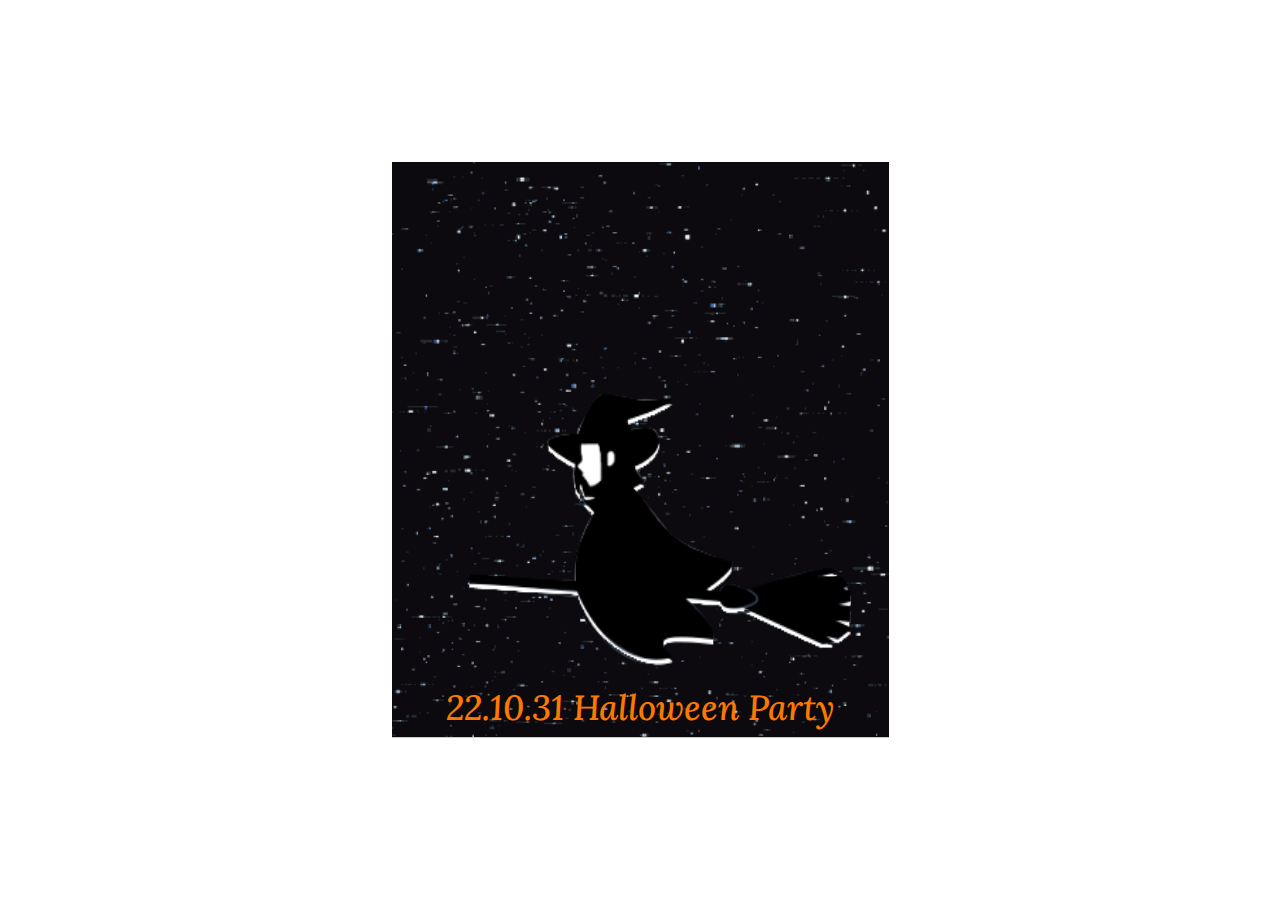
<file: index.html>
<!DOCTYPE html>
<html lang="en">
<head>
    <meta charset="UTF-8">
    <meta http-equiv="X-UA-Compatible" content="IE=edge">
    <meta name="viewport" content="width=device-width, initial-scale=1.0">
    <title>할로윈 광고 배너</title>
    <link href="https://fonts.googleapis.com/css2?family=Lora:ital,wght@1,500&display=swap" rel="stylesheet">
    <link rel="stylesheet" href="style.css">
    <script src="https://ajax.googleapis.com/ajax/libs/jquery/3.6.0/jquery.min.js"></script>
</head>
<body>
    <div class="banner">
        <img class="background" src="./image/잭오랜턴 배경.png" alt="">
        <img class="witch_w" src="./image/witchs_w.png" alt="">
        <img class="witch_b" src="./image/witchs_b.png" alt="">
        <img class="ghost" src="./image/사탕유령.png" alt="">
        <img class="candy" src="./image/사탕1.png" alt="">
        <img class="candy2" src="./image/사탕2.png" alt="">
        
        <p class="trick">Trick</p>
        <p class="or">or</p>
        <p class="treat">Treat!!</p>
        <p class="halloween" data-haunted-text>22.10.31 Halloween Party</p>
    </div>

</body>
</html>
</file>
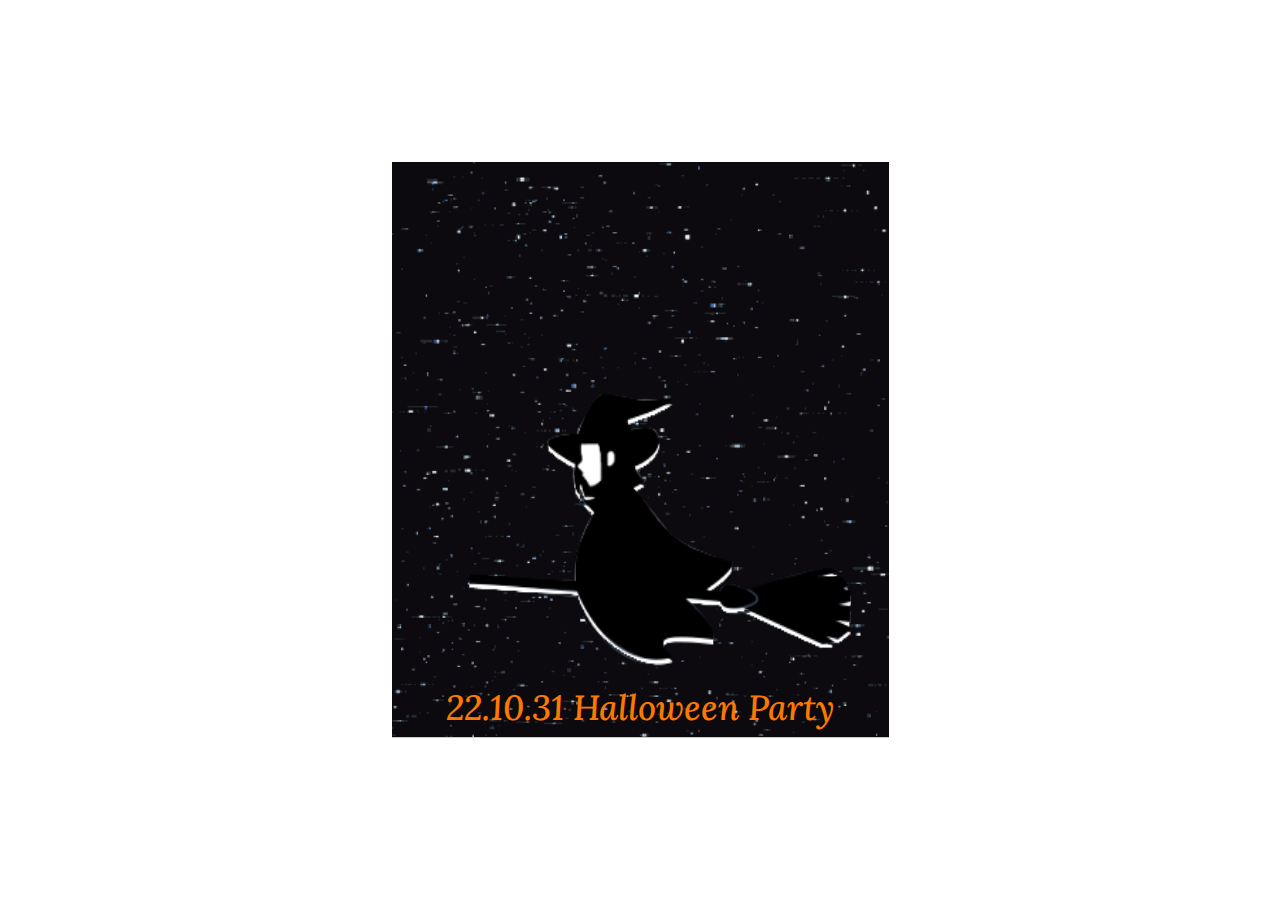
<file: witch.html>
<!DOCTYPE html>
<html lang="en">
<head>
    <meta charset="UTF-8">
    <meta http-equiv="X-UA-Compatible" content="IE=edge">
    <meta name="viewport" content="width=device-width, initial-scale=1.0">
    <title>할로윈 광고 배너</title>
    <link href="https://fonts.googleapis.com/css2?family=Lora:ital,wght@1,500&display=swap" rel="stylesheet">
    <link rel="stylesheet" href="style.css">
    <script src="https://ajax.googleapis.com/ajax/libs/jquery/3.6.0/jquery.min.js"></script>
</head>
<body>
    <div class="banner hc">
        <img class="background hc" src="./image/잭오랜턴 배경.png" alt="">
        <img class="witch_w hc" src="./image/witchs_w.png" alt="">
        <img class="witch_b hc" src="./image/witchs_b.png" alt="">
        <img class="ghost hc" src="./image/사탕유령.png" alt="">
        <img class="candy hc" src="./image/사탕1.png" alt="">
        <img class="candy2 hc" src="./image/사탕2.png" alt="">
        
        <p class="trick hc">Trick</p>
        <p class="or hc">or</p>
        <p class="treat hc">Treat!!</p>
        <p class="halloween hc" data-haunted-text>22.10.31 Halloween Party</p>
    </div>

</body>
</html>
</file>
<file: style.css>
* {
    margin: 0 auto;
    padding: 0;
    box-sizing: border-box;
}

body {
    font-family: 'Lora', serif;
    display: flex;
    justify-content: center;
    align-items: center;
    text-align: center;
    height: 100vh;
}

p {
    text-decoration: none;
}

div.banner {
    display: block;
    background: #ccc;
    width: 497px;
    height: 576px;
    top: 0;
    position: relative; 
    font-family: 'Lora', serif;
    background-image: url(./image/우주.gif);
    background-position: 0 0, right top;
    background-size: contain, cover;
    background-repeat: no-repeat;
    overflow: hidden;
}

.background {
    position: absolute;
    width: 583px;
    height: 576px;
    left: -33px;
    top: 0px;
    opacity: 0;
    animation-iteration-count: infinite;
    animation-name: pumpkin;
    animation-duration: 13s;
    animation-timing-function: cubic-bezier(0.075, 0.82, 0.165, 1);
    animation-fill-mode: forwards;
}

@keyframes pumpkin {
    0% { }
    55% { }
    65% { }
    80% { opacity: 0;}
    90% { opacity: 1;}
    94% { opacity: 0.4;}
    96.3% { opacity: 1;}
    97% { opacity: 0.4;}
    99.3% { opacity: 1;}
    100% { opacity: 0;}
}

.witch_b {
    position: absolute;
    width: 451px;
    height: 416px;
    right: 0px;
    top: 120px;
    animation-name: witch;
    animation-duration: 13s;
    animation-iteration-count: infinite;
    /* animation-direction: alternate; */
    animation-timing-function: cubic-bezier(0.075, 0.82, 0.165, 1);
    animation-fill-mode: forwards;
}

.witch_w {
    position: absolute;
    width: 451px;
    height: 416px;
    right: 0px;
    top: 125px;
    animation-name: witch;
    animation-duration: 13s;
    animation-iteration-count: infinite;
    /* animation-direction:  */
    animation-timing-function: cubic-bezier(0.075, 0.82, 0.165, 1);
    animation-fill-mode: forwards;
    /* animation-delay: 0.2s; */
}

@keyframes witch {
    0% { right: -800px; }
    10% { }
    20% { }
    70% { right: 40px;}
    80% { right: 800px;}
    100% { right: 800px;}
}

.ghost {
    position: absolute;
    width: 186px;
    height: 102px;
    left: -40px;
    top: 294px;
    opacity: 0;
    animation-iteration-count: infinite;
    animation-name: ghost;
    animation-duration: 13s;
    animation-timing-function: cubic-bezier(0.075, 0.82, 0.165, 1);
    animation-fill-mode: forwards;
}

@keyframes ghost {
    0% {}
    50% { opacity: 1;}
    60% { opacity: 1;}
    70% { opacity: 1;}
    80% { opacity: 0;}
    100% { opacity: 0;}
}

.candy {
    position: absolute;
    width: 112px;
    height: 72px;
    left: 319px;
    top: 288px;
    opacity: 0;
    animation-iteration-count: infinite;
    animation-name: ghost;
    animation-duration: 13s;
    animation-timing-function: cubic-bezier(0.075, 0.82, 0.165, 1);
    animation-fill-mode: forwards;
}


.candy2 {
    position: absolute;
    width: 118px;
    height: 70px;
    left: 269px;
    top: 459px;
    opacity: 0;
    animation-iteration-count: infinite;
    animation-name: ghost;
    animation-duration: 13s;
    animation-timing-function: cubic-bezier(0.075, 0.82, 0.165, 1);
    animation-fill-mode: forwards;
}

.trick {
    position: absolute;
    width: 206px;
    height: 109px;
    left: 27px;
    top: 30.84px;
    font-style: italic;
    font-weight: 500;
    font-size: 85px;
    line-height: 109px;
    color: #FD7801;
    transform: rotate(-6.36deg);
    opacity: 0;
    animation-iteration-count: infinite;
    animation-name: ghost;
    animation-duration: 13s;
    animation-timing-function: cubic-bezier(0.075, 0.82, 0.165, 1);
    animation-fill-mode: forwards;
}

.or {
    position: absolute;
    width: 64px;
    height: 83px;
    left: 255.05px;
    top: 53.81px;
    font-style: italic;
    font-weight: 500;
    font-size: 65px;
    line-height: 83px;
    color: #FFAD00;
    transform: rotate(4.11deg);
    opacity: 0;
    animation-iteration-count: infinite;
    animation-name: ghost;
    animation-duration: 13s;
    animation-timing-function: cubic-bezier(0.075, 0.82, 0.165, 1);
    animation-fill-mode: forwards;
}

.treat {
    position: absolute;
    width: 257px;
    height: 109px;
    left: 221px;
    top: 116px;
    font-style: italic;
    font-weight: 500;
    font-size: 85px;
    line-height: 109px;
    color: #FD7801;
    opacity: 0;
    animation-iteration-count: infinite;
    animation-name: ghost;
    animation-duration: 13s;
    animation-timing-function: cubic-bezier(0.075, 0.82, 0.165, 1);
    animation-fill-mode: forwards;
}

.halloween {
    position: absolute;
    width: 392px;
    height: 45px;
    left: 53px;
    top: 523px;
    font-family: 'Lora';
    font-style: italic;
    font-weight: 500;
    font-size: 35px;
    line-height: 45px;
    color: #FD7801;
    -moz-osx-font-smoothing: grayscale;
    -webkit-font-smoothing: antialiased;
}
</file>
